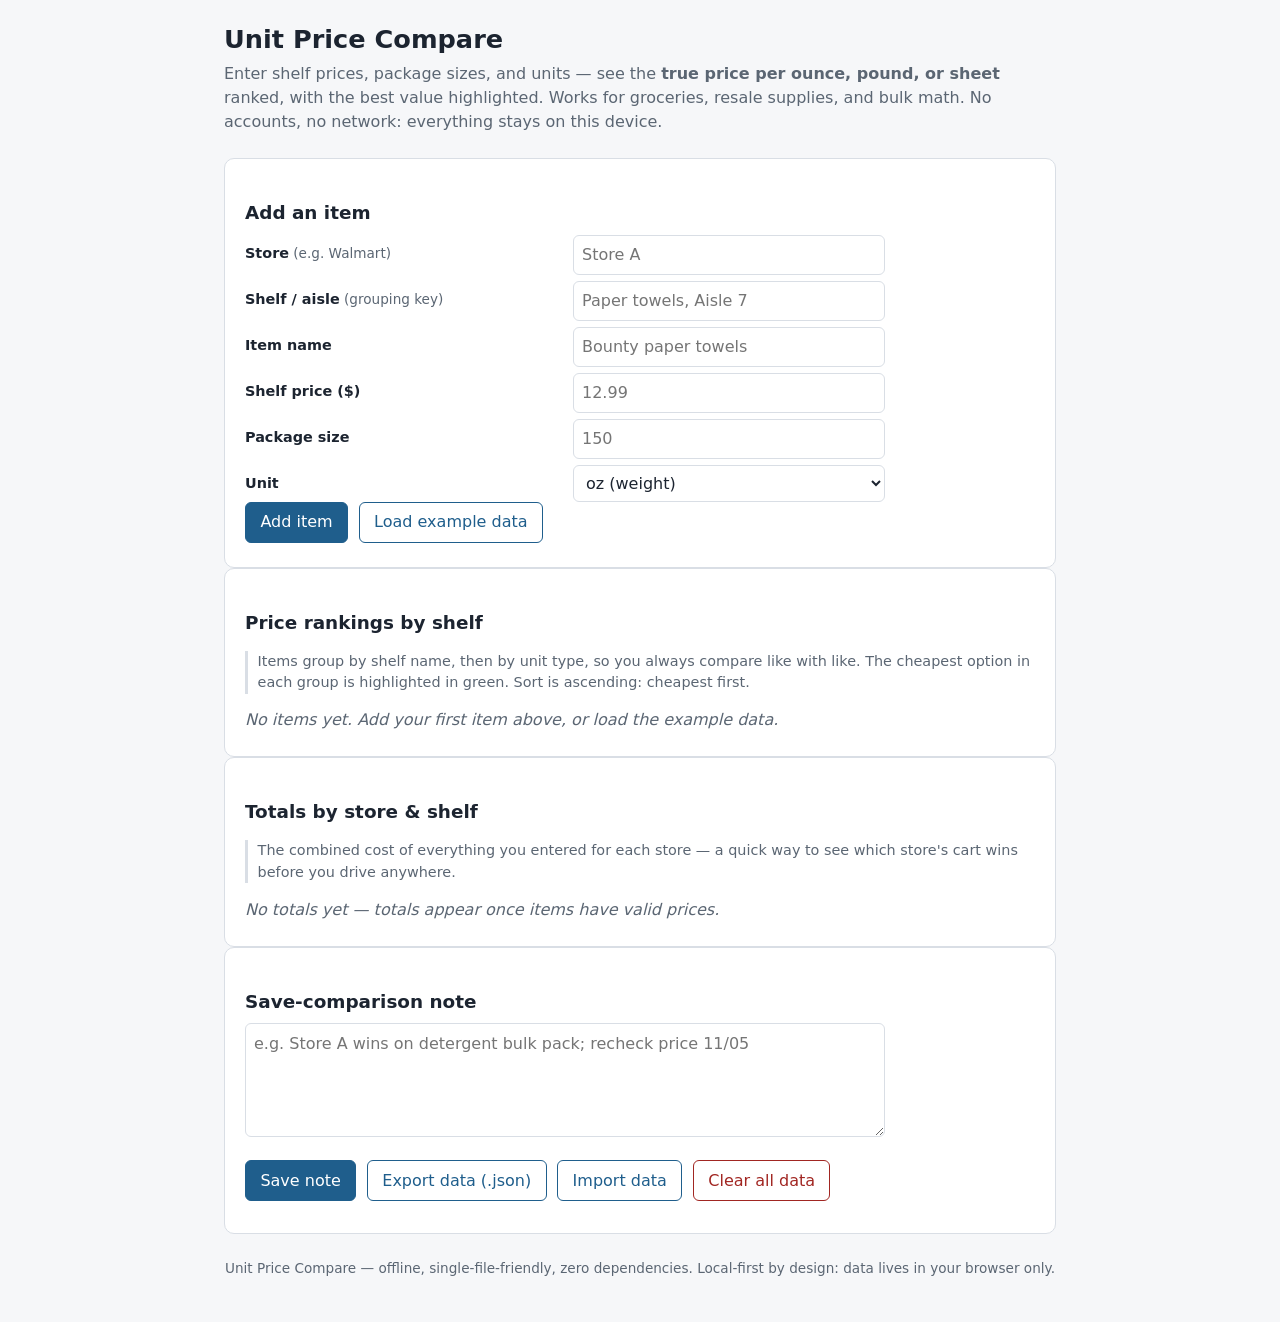
<file: index.html>
<!DOCTYPE html>
<html lang="en">
<head>
<meta charset="utf-8">
<meta name="viewport" content="width=device-width, initial-scale=1">
<title>Unit Price Compare — true price per ounce, pound &amp; sheet</title>
<link rel="stylesheet" href="styles.css">
</head>
<body>
<header>
  <h1>Unit Price Compare</h1>
  <p class="tagline">
    Enter shelf prices, package sizes, and units — see the <strong>true price per
    ounce, pound, or sheet</strong> ranked, with the best value highlighted.
    Works for groceries, resale supplies, and bulk math. No accounts, no network:
    everything stays on this device.
  </p>
  <p id="storage-status" class="storage-status" hidden></p>
</header>

<main>
  <section aria-labelledby="add-heading">
    <h2 id="add-heading">Add an item</h2>
    <form id="item-form" autocomplete="off">
      <div class="grid">
        <label for="store">Store<span class="hint"> (e.g. Walmart)</span></label>
        <input id="store" name="store" type="text" placeholder="Store A" maxlength="60" required>

        <label for="shelf">Shelf / aisle<span class="hint"> (grouping key)</span></label>
        <input id="shelf" name="shelf" type="text" placeholder="Paper towels, Aisle 7" maxlength="60" required>

        <label for="name">Item name</label>
        <input id="name" name="name" type="text" placeholder="Bounty paper towels" maxlength="80" required>

        <label for="price">Shelf price ($)</label>
        <input id="price" name="price" type="number" step="0.01" min="0.01" inputmode="decimal" placeholder="12.99" required>

        <label for="size">Package size</label>
        <input id="size" name="size" type="number" step="any" min="0.01" inputmode="decimal" placeholder="150" required>

        <label for="unit">Unit</label>
        <select id="unit" name="unit" required>
          <option value="oz">oz (weight)</option>
          <option value="lb">lb (pounds)</option>
          <option value="g">g (grams)</option>
          <option value="kg">kg (kilograms)</option>
          <option value="fl oz">fl oz (fluid)</option>
          <option value="mL">mL</option>
          <option value="L">L (liters)</option>
          <option value="cup">cup</option>
          <option value="pint">pint</option>
          <option value="quart">quart</option>
          <option value="gal">gal (gallon)</option>
          <option value="sheets">sheets</option>
          <option value="count">count (items)</option>
          <option value="dozen">dozen</option>
        </select>
      </div>
      <button type="submit">Add item</button>
      <button type="button" id="demo-btn" class="secondary">Load example data</button>
    </form>
  </section>

  <section aria-labelledby="rankings-heading">
    <h2 id="rankings-heading">Price rankings by shelf</h2>
    <p class="hint-block">
      Items group by shelf name, then by unit type, so you always compare like
      with like. The cheapest option in each group is highlighted in green.
      Sort is ascending: cheapest first.
    </p>
    <div id="rankings"></div>
  </section>

  <section aria-labelledby="totals-heading">
    <h2 id="totals-heading">Totals by store &amp; shelf</h2>
    <p class="hint-block">
      The combined cost of everything you entered for each store — a quick way
      to see which store's cart wins before you drive anywhere.
    </p>
    <div id="totals"></div>
  </section>

  <section aria-labelledby="note-heading">
    <h2 id="note-heading">Save-comparison note</h2>
    <label for="note" class="visually-hidden">Note</label>
    <textarea id="note" rows="4" placeholder="e.g. Store A wins on detergent bulk pack; recheck price 11/05"></textarea>
    <p>
      <button type="button" id="save-note-btn">Save note</button>
      <button type="button" id="export-btn" class="secondary">Export data (.json)</button>
      <label class="secondary file-label">Import data
        <input type="file" id="import-file" accept="application/json,.json" class="visually-hidden">
      </label>
      <button type="button" id="clear-btn" class="danger">Clear all data</button>
    </p>
    <p id="note-status" class="storage-status"></p>
  </section>
</main>

<footer>
  <p>
    Unit Price Compare — offline, single-file-friendly, zero dependencies.
    Local-first by design: data lives in your browser only.
  </p>
</footer>

<script src="unit-math.js"></script>
<script src="app.js"></script>
</body>
</html>
</file>
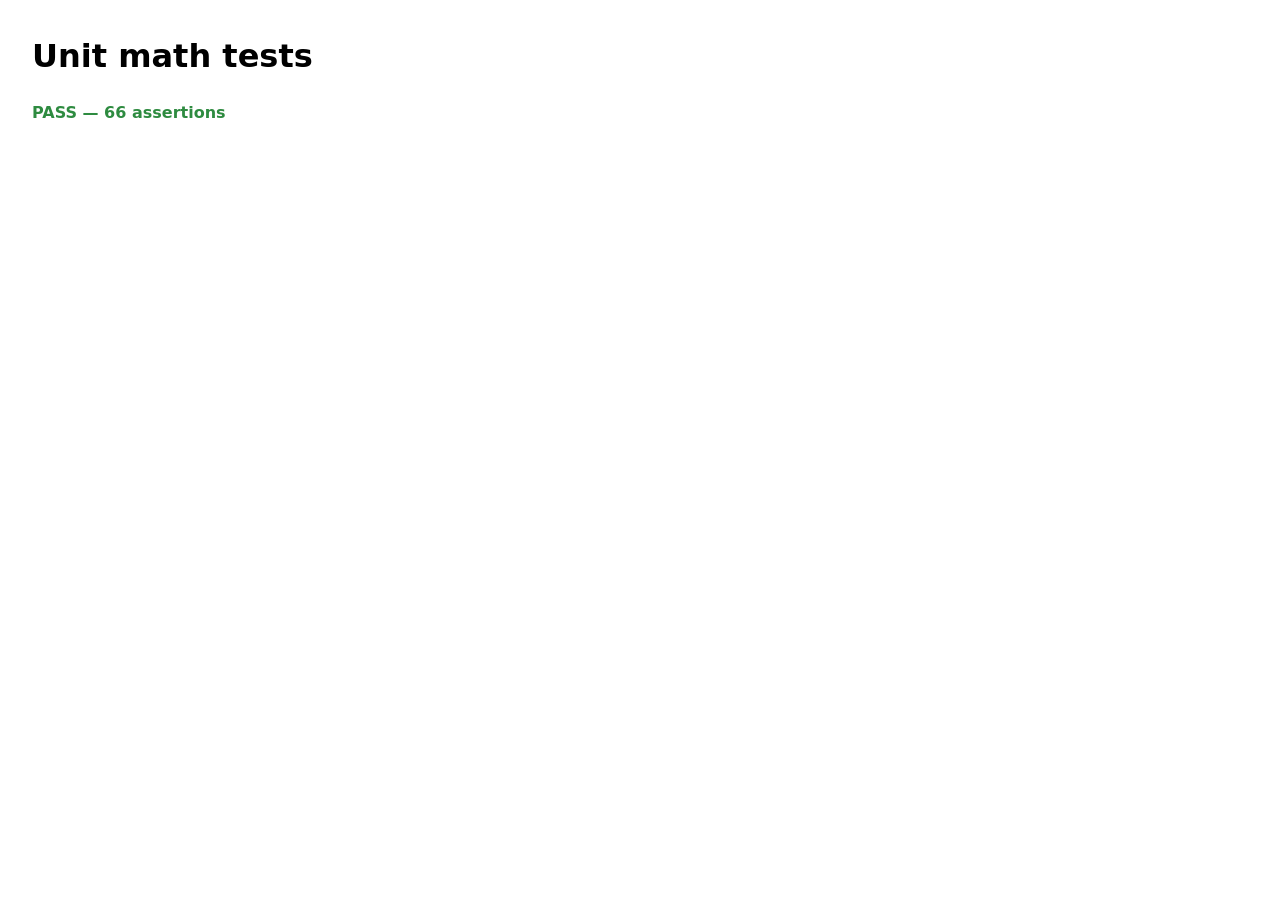
<file: tests/tests.html>
<!DOCTYPE html>
<html lang="en">
<head>
<meta charset="utf-8">
<title>Unit Price Compare — tests</title>
<style>
  body { font: 16px/1.5 system-ui, sans-serif; margin: 2rem; max-width: 46rem; }
  .pass { color: #2e8b40; font-weight: 700; }
  .fail { color: #a12622; font-weight: 700; }
  li { margin-bottom: 0.2rem; }
</style>
</head>
<body>
<h1>Unit math tests</h1>
<p><span id="summary">Running…</span></p>
<ul id="results"></ul>
<script src="../unit-math.js"></script>
<script src="unit-math-tests.js"></script>
<script>
  (function () {
    var result = window.RunUnitMathTests(window.UnitMath);
    var summary = document.getElementById("summary");
    var results = document.getElementById("results");
    if (result.failures.length === 0) {
      summary.innerHTML = '<span class="pass">PASS — ' + result.passes + " assertions</span>";
    } else {
      summary.innerHTML =
        '<span class="fail">FAIL — ' + result.failures.length + " of " +
        (result.passes + result.failures.length) + " assertions failed</span>";
      result.failures.forEach(function (f) {
        var li = document.createElement("li");
        li.textContent = f;
        results.appendChild(li);
      });
    }
  })();
</script>
</body>
</html>
</file>
<file: styles.css>
/* Unit Price Compare — clean, high-contrast, print-friendly. No dependencies. */
:root {
  --bg: #f6f7f9;
  --card: #ffffff;
  --ink: #1c2430;
  --muted: #5b6673;
  --line: #d9dee5;
  --accent: #1f5e8c;
  --accent-ink: #ffffff;
  --best: #e4f6e6;
  --best-line: #2e8b40;
  --danger: #a12622;
}

* { box-sizing: border-box; }

body {
  margin: 0;
  padding: 1.25rem;
  background: var(--bg);
  color: var(--ink);
  font: 16px/1.5 system-ui, -apple-system, "Segoe UI", Roboto, Arial, sans-serif;
}

header, main, footer { max-width: 52rem; margin: 0 auto 1.5rem; }

h1 { font-size: 1.6rem; margin: 0 0 0.25rem; }
h2 { font-size: 1.15rem; margin: 1.5rem 0 0.5rem; }
.tagline { color: var(--muted); margin: 0.25rem 0 0; }
main section {
  background: var(--card);
  border: 1px solid var(--line);
  border-radius: 10px;
  padding: 1rem 1.25rem;
}
.hint { font-weight: normal; color: var(--muted); font-size: 0.85rem; }
.hint-block {
  color: var(--muted);
  font-size: 0.9rem;
  border-left: 3px solid var(--line);
  padding-left: 0.6rem;
}

/* Form */
.grid {
  display: grid;
  grid-template-columns: minmax(0, 1fr) minmax(0, 1fr);
  gap: 0.35rem 1rem;
  max-width: 40rem;
}
.grid label { font-size: 0.9rem; font-weight: 600; margin-top: 0.5rem; }
.grid input, .grid select {
  width: 100%;
  padding: 0.45rem 0.5rem;
  font: inherit;
  border: 1px solid var(--line);
  border-radius: 6px;
  background: #fff;
  color: var(--ink);
}
form { margin-bottom: 0.5rem; }
button {
  font: inherit;
  padding: 0.45rem 0.9rem;
  border: 1px solid var(--accent);
  border-radius: 6px;
  background: var(--accent);
  color: var(--accent-ink);
  cursor: pointer;
  margin-right: 0.35rem;
}
button:hover { filter: brightness(1.08); }
button.secondary { background: #fff; color: var(--accent); }
button.danger { background: #fff; color: var(--danger); border-color: var(--danger); }
.file-label {
  position: relative;
  display: inline-block;
  padding: 0.45rem 0.9rem;
  border: 1px solid var(--accent);
  border-radius: 6px;
  background: #fff;
  color: var(--accent);
  cursor: pointer;
  margin-right: 0.35rem;
}
.file-label input[type="file"] {
  position: absolute;
  inset: 0;
  opacity: 0;
  cursor: pointer;
}

/* Rankings table */
table { width: 100%; border-collapse: collapse; margin-top: 0.5rem; }
th, td {
  text-align: left;
  padding: 0.4rem 0.55rem;
  border-bottom: 1px solid var(--line);
  vertical-align: top;
}
th { background: #eef1f4; font-size: 0.8rem; text-transform: uppercase; letter-spacing: 0.03em; color: var(--muted); }
tr.best td { background: var(--best); border-top: 1px solid var(--best-line); border-bottom: 1px solid var(--best-line); }
tr.best td:first-child { border-left: 3px solid var(--best-line); }
.badge {
  display: inline-block;
  font-size: 0.72rem;
  font-weight: 700;
  color: var(--best-line);
  border: 1px solid var(--best-line);
  border-radius: 999px;
  padding: 0 0.45rem;
  background: #fff;
}
.shelf-title {
  font-weight: 700;
  margin: 0.9rem 0 0.2rem;
  font-size: 1rem;
}
.family-title {
  color: var(--muted);
  font-size: 0.85rem;
  margin: 0.4rem 0 0;
}
.row-actions {
  background: none;
  border: none;
  color: var(--danger);
  padding: 0 0.2rem;
  font-size: 0.85rem;
}
.empty { color: var(--muted); font-style: italic; margin: 0.5rem 0; }
.num { text-align: right; font-variant-numeric: tabular-nums; white-space: nowrap; }

/* Note + status */
#note {
  width: 100%;
  max-width: 40rem;
  padding: 0.5rem;
  font: inherit;
  border: 1px solid var(--line);
  border-radius: 6px;
  resize: vertical;
}
.storage-status { color: var(--muted); font-size: 0.85rem; margin: 0.4rem 0; }
.storage-status.warn { color: var(--danger); font-weight: 600; }
footer { color: var(--muted); font-size: 0.85rem; text-align: center; }

.visually-hidden {
  position: absolute;
  width: 1px; height: 1px;
  margin: -1px; padding: 0;
  overflow: hidden;
  clip: rect(0 0 0 0);
  white-space: nowrap;
  border: 0;
}

@media (max-width: 640px) {
  body { padding: 0.75rem; }
  .grid { grid-template-columns: 1fr; }
  th, td { padding: 0.35rem 0.4rem; }
}

@media print {
  body { background: #fff; }
  form, button, .file-label, #note, .row-actions, footer { display: none; }
  main section { border: none; }
}
</file>
